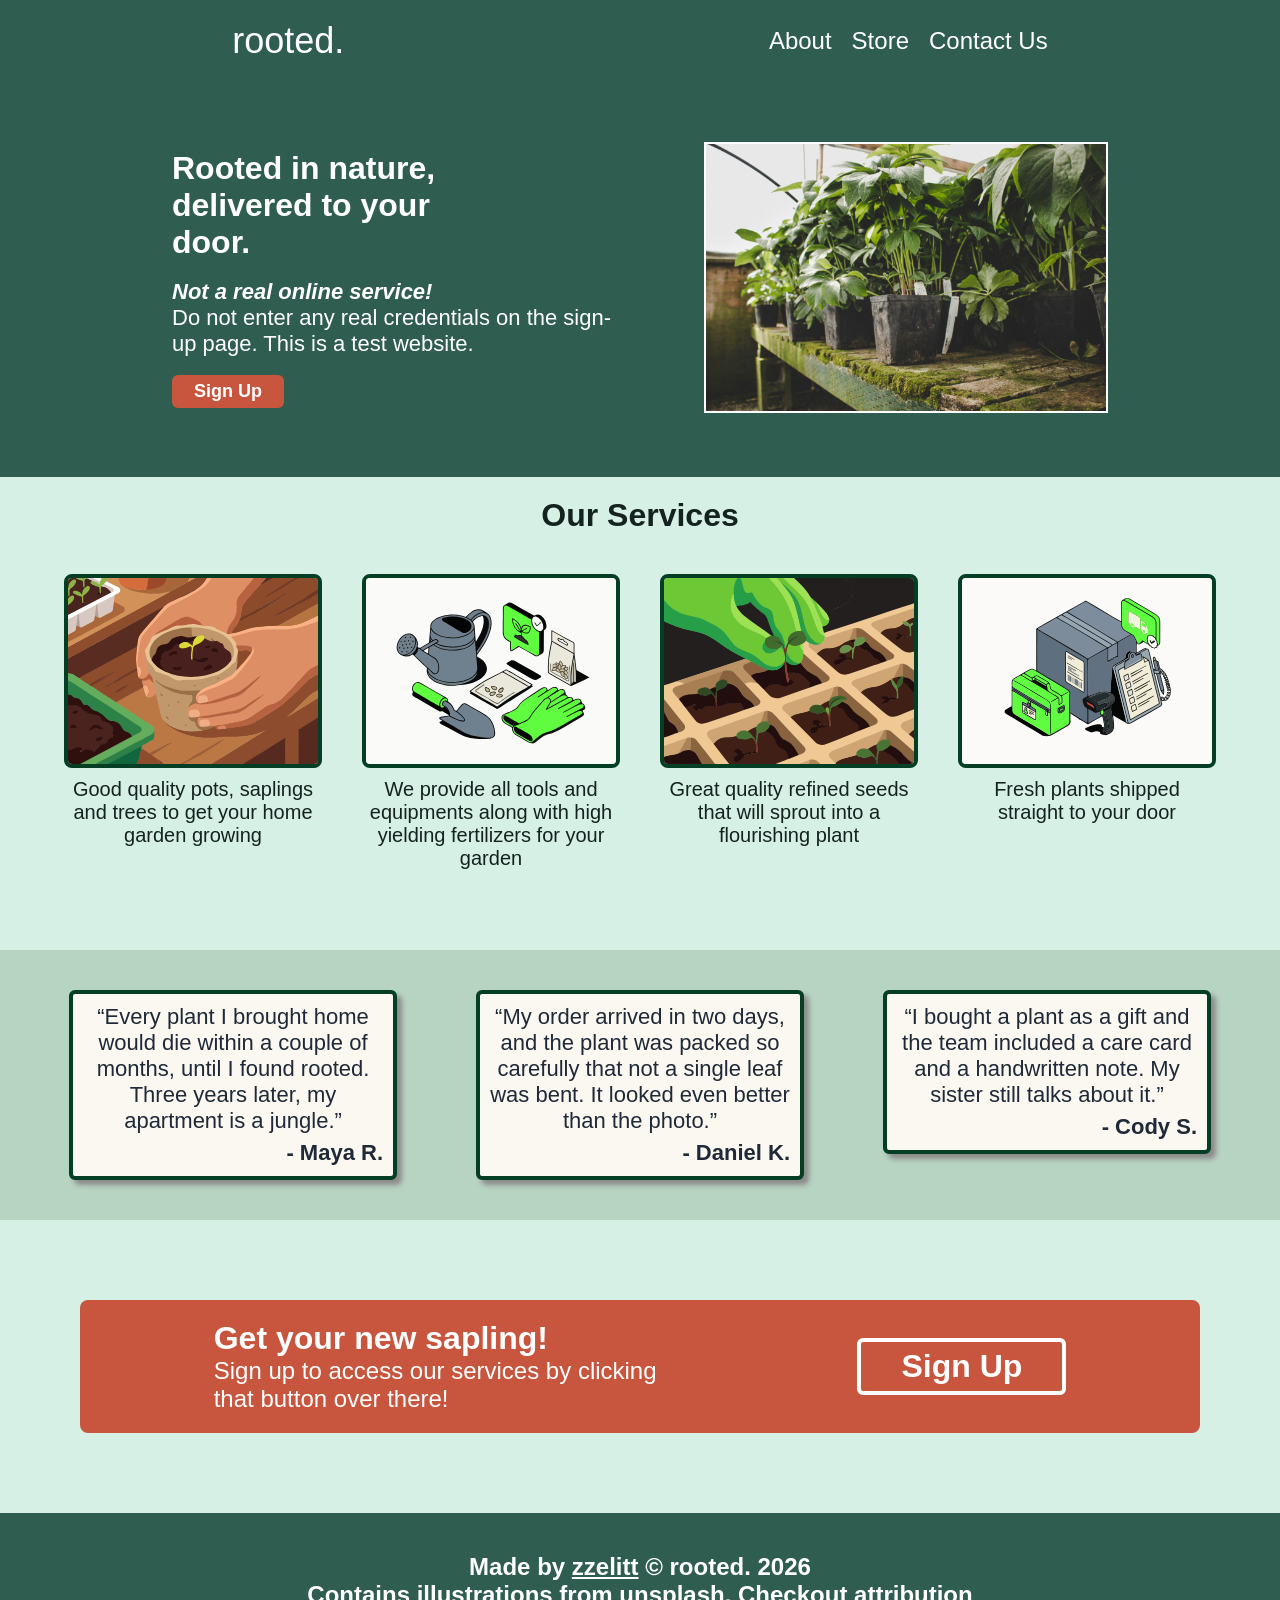
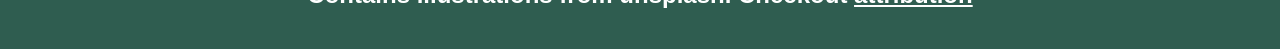
<file: landing-page/index.html>
<!DOCTYPE html>
<html>
    <head lang="en">
        <meta charset="UTF-8">
        <title>rooted.</title>
        <link rel="stylesheet" href="style.css">
    </head>
    <body>
        <div class="top">
            <div class="header">
                <div class="logo">rooted.</div>
                <ul class="header-links">
                    <li><a href="#">About</a></li>
                    <li><a href="#">Store</a></li>
                    <li><a href="#">Contact Us</a></li>
                </ul>
            </div>

            <div class="top-content">
                <div class="left">
                    <div class="headline">Rooted in nature, delivered to your door.</div>
                    <div class="left subtext">
                        <strong><em>Not a real online service!</em></strong> <br> Do not enter any real credentials
                        on the sign-up page. This is a test website.
                    </div>
                    <button class="sign-button1">Sign Up</button>
                </div>
                <div class="right">
                    <img src="./img/rachel-clark-p771ki7ZuJU-unsplash.jpg" alt="Photo of potted plants by Rachel Clark" class="top-img" width="400px">
                </div>
            </div>
        </div>

        <div class="main">
            <div class="mid">
                <div class="info-head">Our Services</div>
                <div class="lower-cont">
                    <div class="service">
                        <img src="./img/alghozy-Uw_Jk3h7p_M-unsplash.svg" width="250">
                        <p class="text">Good quality pots, saplings and trees to get your home garden growing</p>
                    </div>
                    <div class="service">
                        <img src="./img/alghozy-dLF7VMJZM6A-unsplash-tools.svg" width="250">
                        <p class="text">We provide all tools and equipments along with high yielding fertilizers for your garden</p>
                    </div>
                    <div class="service">
                        <img src="./img/alghozy-uKx3OvEPTKc-unsplash-seedling.svg" width="250">
                        <p class="text">Great quality refined seeds that will sprout into a flourishing plant</p>
                    </div>
                    <div class="service">
                        <img src="./img/alghozy-CXrawrJylKo-unsplash-shipping.svg" width="250">
                        <p class="text">Fresh plants shipped straight to your door</p>
                    </div>
                </div>
            </div>

            <div class="testimonial">
                <div class="rew1">
                    <p>
                        “Every plant I brought home would die within a couple of months, until I found rooted.
                    Three years later, my apartment is a jungle.”
                    </p>
                    <p class="customer">- Maya R.</p>
                </div>
                <div class="rew2">
                    <p>
                        “My order arrived in two days, and the plant was packed so carefully
                        that not a single leaf was bent. It looked even better than the photo.”
                    </p>
                    <p class="customer">- Daniel K.</p>
                </div>
                <div class="rew2">
                    <p>
                        “I bought a plant as a gift and the team included a care card and a handwritten note.
                        My sister still talks about it.”
                    </p>
                    <p class="customer">- Cody S.</p>
                </div>
            </div>

            <div class="call-to-action">
                <div class="left">
                    <p class="head">Get your new sapling!</p>
                    <p class="subtext">Sign up to access our services by clicking that button over there!</p>
                </div>
                <button class="sign-button2">Sign Up</button>
            </div>
        </div>

        <div class="footer">
            <p>Made by <a href="https://github.com/zzelitt">zzelitt</a> © rooted. 2026</p>
            <p>Contains illustrations from unsplash. Checkout <a href="https://github.com/zzelitt/odin-project/blob/main/odin-landing-page/README.md">attribution</a></p>
        </div>

        <script>
            const button1 = document.querySelector(".sign-button1").addEventListener("click", () => {
              window.location.href = "../sign-up-form/index.html"
            })

            const button2 = document.querySelector(".sign-button2").addEventListener("click", () => {
              window.location.href = "../sign-up-form/index.html"
            })
        </script>
    </body>
</html>
</file>
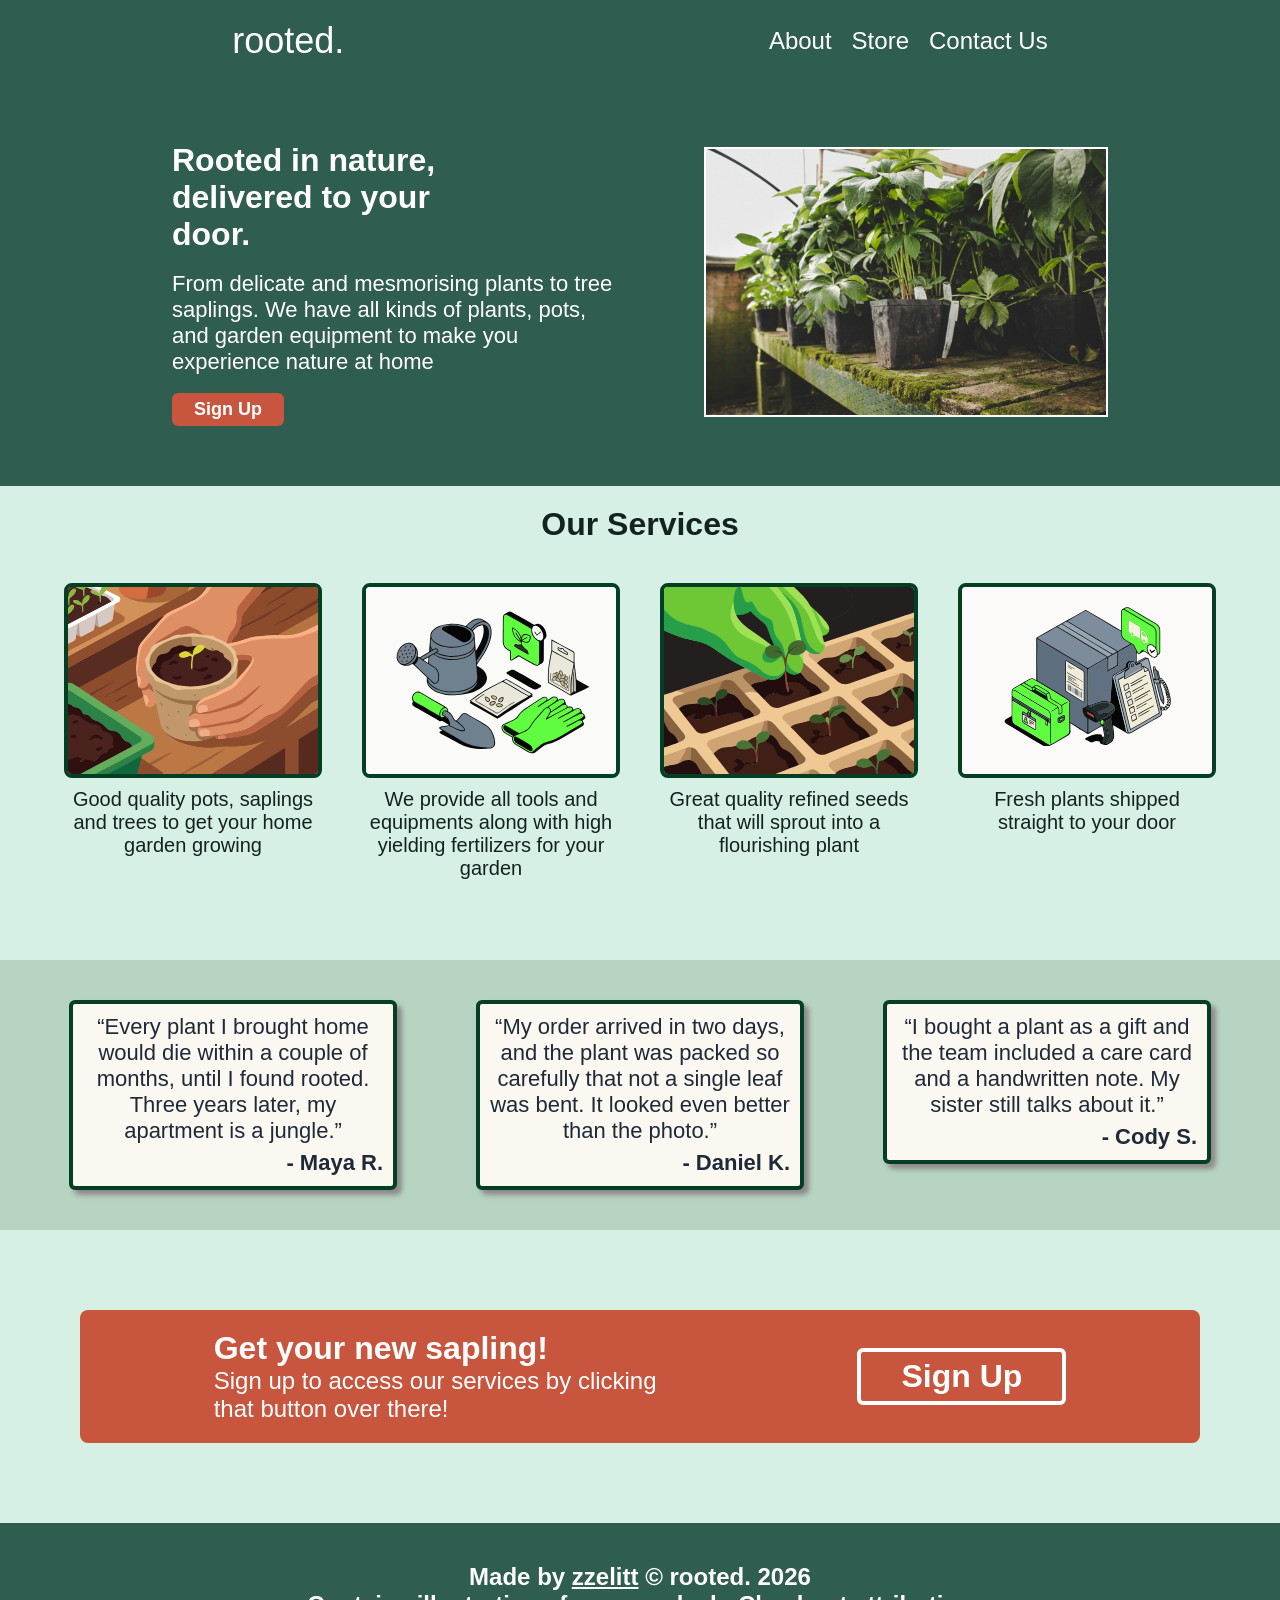
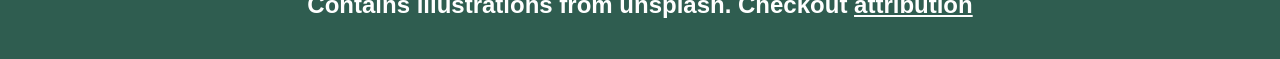
<file: odin-landing-page/index.html>
<!DOCTYPE html>
<html>
    <head lang="en">
        <meta charset="UTF-8">
        <title>rooted.</title>
        <link rel="stylesheet" href="style.css">
    </head>
    <body>
        <div class="top">
            <div class="header">
                <div class="logo">rooted.</div>
                <ul class="header-links">
                    <li><a href="#">About</a></li>
                    <li><a href="#">Store</a></li>
                    <li><a href="#">Contact Us</a></li>
                </ul>
            </div>

            <div class="top-content">
                <div class="left">
                    <div class="headline">Rooted in nature, delivered to your door.</div>
                    <div class="left subtext">
                        From delicate and mesmorising plants to tree saplings. We have all kinds of 
                        plants, pots, and garden equipment to make you experience nature at home
                    </div>
                    <button class="sign-button">Sign Up</button>
                </div>
                <div class="right">
                    <img src="./img/rachel-clark-p771ki7ZuJU-unsplash.jpg" alt="Photo of potted plants by Rachel Clark" class="top-img" width="400px">
                </div>
            </div>
        </div>

        <div class="main">
            <div class="mid">
                <div class="info-head">Our Services</div>
                <div class="lower-cont">
                    <div class="service">
                        <img src="./img/alghozy-Uw_Jk3h7p_M-unsplash.svg" width="250">
                        <p class="text">Good quality pots, saplings and trees to get your home garden growing</p>
                    </div>
                    <div class="service">
                        <img src="./img/alghozy-dLF7VMJZM6A-unsplash-tools.svg" width="250">
                        <p class="text">We provide all tools and equipments along with high yielding fertilizers for your garden</p>
                    </div>
                    <div class="service">
                        <img src="./img/alghozy-uKx3OvEPTKc-unsplash-seedling.svg" width="250">
                        <p class="text">Great quality refined seeds that will sprout into a flourishing plant</p>
                    </div>
                    <div class="service">
                        <img src="./img/alghozy-CXrawrJylKo-unsplash-shipping.svg" width="250">
                        <p class="text">Fresh plants shipped straight to your door</p>
                    </div>
                </div>
            </div>

            <div class="testimonial">
                <div class="rew1">
                    <p>
                        “Every plant I brought home would die within a couple of months, until I found rooted. 
                    Three years later, my apartment is a jungle.”
                    </p>
                    <p class="customer">- Maya R.</p>
                </div>
                <div class="rew2">
                    <p>
                        “My order arrived in two days, and the plant was packed so carefully 
                        that not a single leaf was bent. It looked even better than the photo.”
                    </p>
                    <p class="customer">- Daniel K.</p>
                </div>
                <div class="rew2">
                    <p>
                        “I bought a plant as a gift and the team included a care card and a handwritten note. 
                        My sister still talks about it.”
                    </p>
                    <p class="customer">- Cody S.</p>
                </div>
            </div>

            <div class="call-to-action">
                <div class="left">
                    <p class="head">Get your new sapling!</p>
                    <p class="subtext">Sign up to access our services by clicking that button over there!</p>
                </div>
                <button>Sign Up</button>
            </div>
        </div>

        <div class="footer">
            <p>Made by <a href="https://github.com/zzelitt">zzelitt</a> © rooted. 2026</p>
            <p>Contains illustrations from unsplash. Checkout <a href="https://github.com/zzelitt/odin-project/blob/main/odin-landing-page/README.md">attribution</a></p>
        </div>
    </body>
</html>
</file>
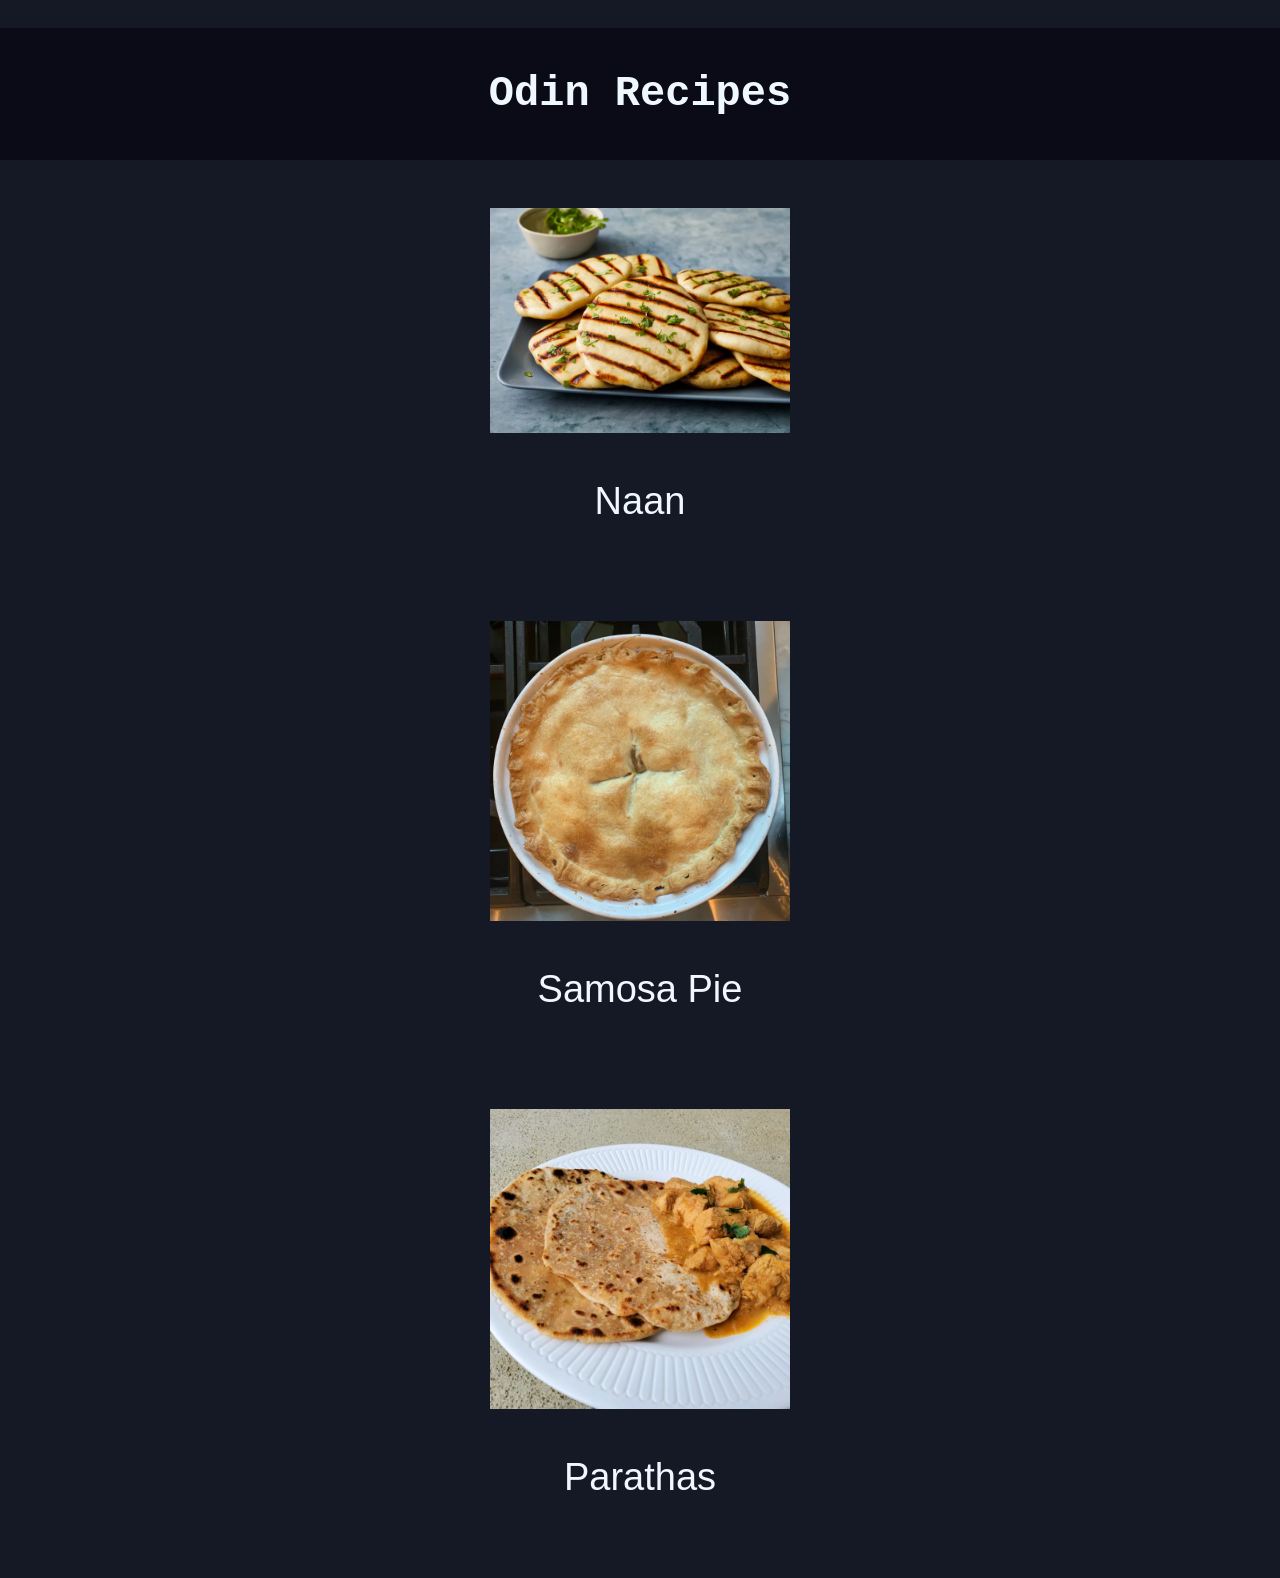
<file: odin-recipes/index.html>
<!DOCTYPE html>
<html lang="en">
    <head>
        <meta charset="UTF-8">
        <title>Odin Recipes</title>
        <link rel="stylesheet" href="istyle.css">
    </head>
    <body>
        <h1 class="header">Odin Recipes</h1>
        <div class="list">
            <div class="naan">
                <a href="./recipes/naan.html">
                    <img src="./img/naan.png" width="300" class="img">
                </a>
                <p class="txt">Naan</p>
            </div>

            <div class="samosa-pie">
                <a href="./recipes/samosa-pie.html">
                    <img src="./img/samosa-pie.png" width="300" class="img">
                </a>
                <p class="txt">Samosa Pie</p>
            </div>

            <div class="paratha">
                <a href="./recipes/parathas.html">
                    <img src="./img/parathas.png" width="300" class="img">
                </a>
                <p class="txt">Parathas</p>
            </div>
        </div>
    </body>
</html>
</file>
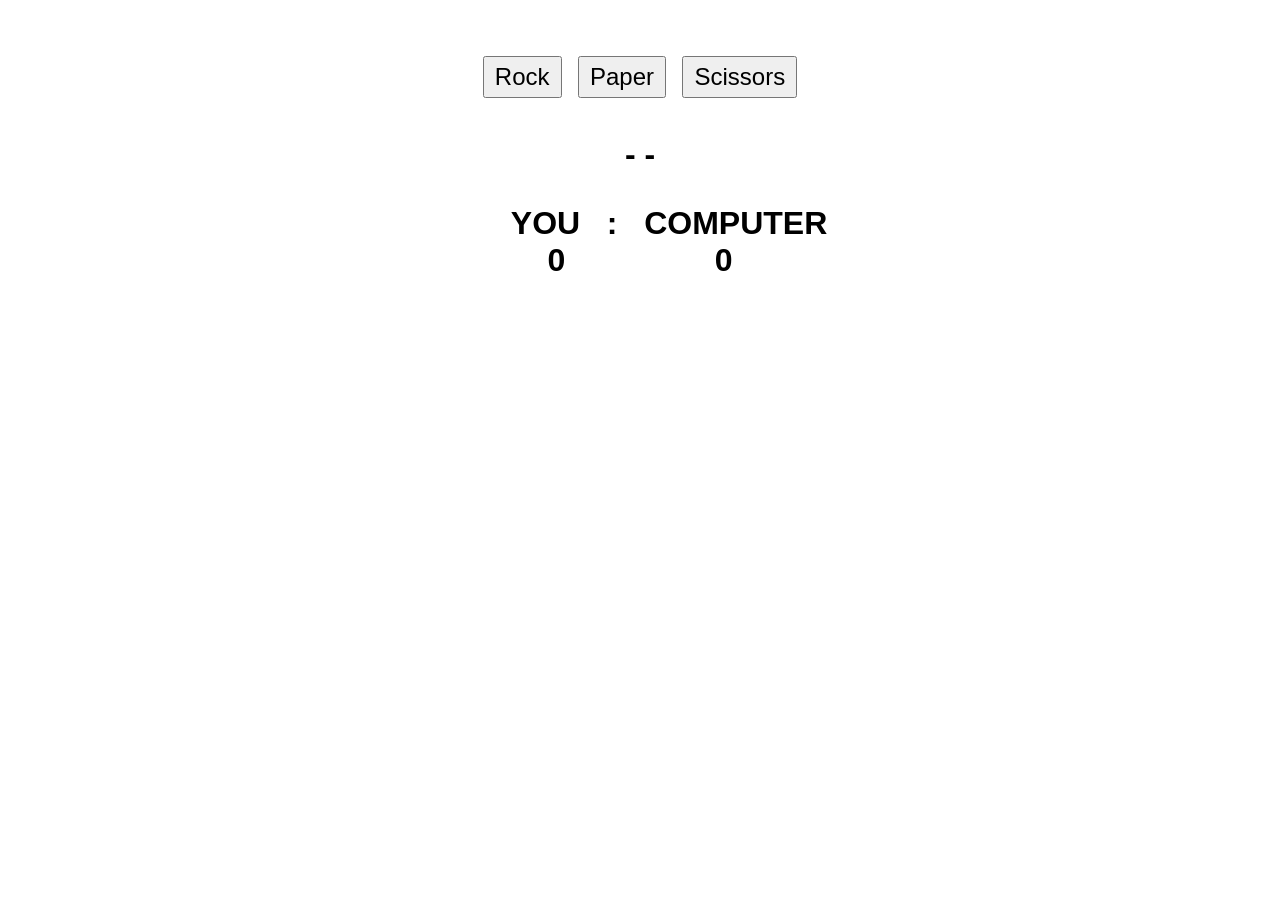
<file: odin-rock-paper-scissors/index.html>
<!DOCTYPE html>
<html lang="en">
<head>
    <meta charset="UTF-8">
    <meta name="viewport" content="width=device-width, initial-scale=1.0">
    <title>Rock Paper Scissors</title>
    <script src="script.js" defer></script>
    <style>
        body{
            text-align: center;
            margin-top: 50px;
            font-weight: 700;
            font-family: Calibri, sans-serif;
        }

        p{
            font-size: 32px;
        }

        button{
            font-size: 24px;
            padding: 5px 10px;
            margin: 6px;
        }
    </style>
</head>
<body>
    <div class="buttons">
        <button id="rock">Rock</button>
        <button id="paper">Paper</button>
        <button id="scissors">Scissors</button>
    </div>

    <div class="output">
        <p id="round/o">
            - -
        </p>
        <p id="score">
            &emsp; &nbsp; YOU &nbsp; : &nbsp; COMPUTER <br>
            0 &emsp; &emsp; &emsp; &nbsp; 0
        </p>
    </div>
</body>
</html>
</file>
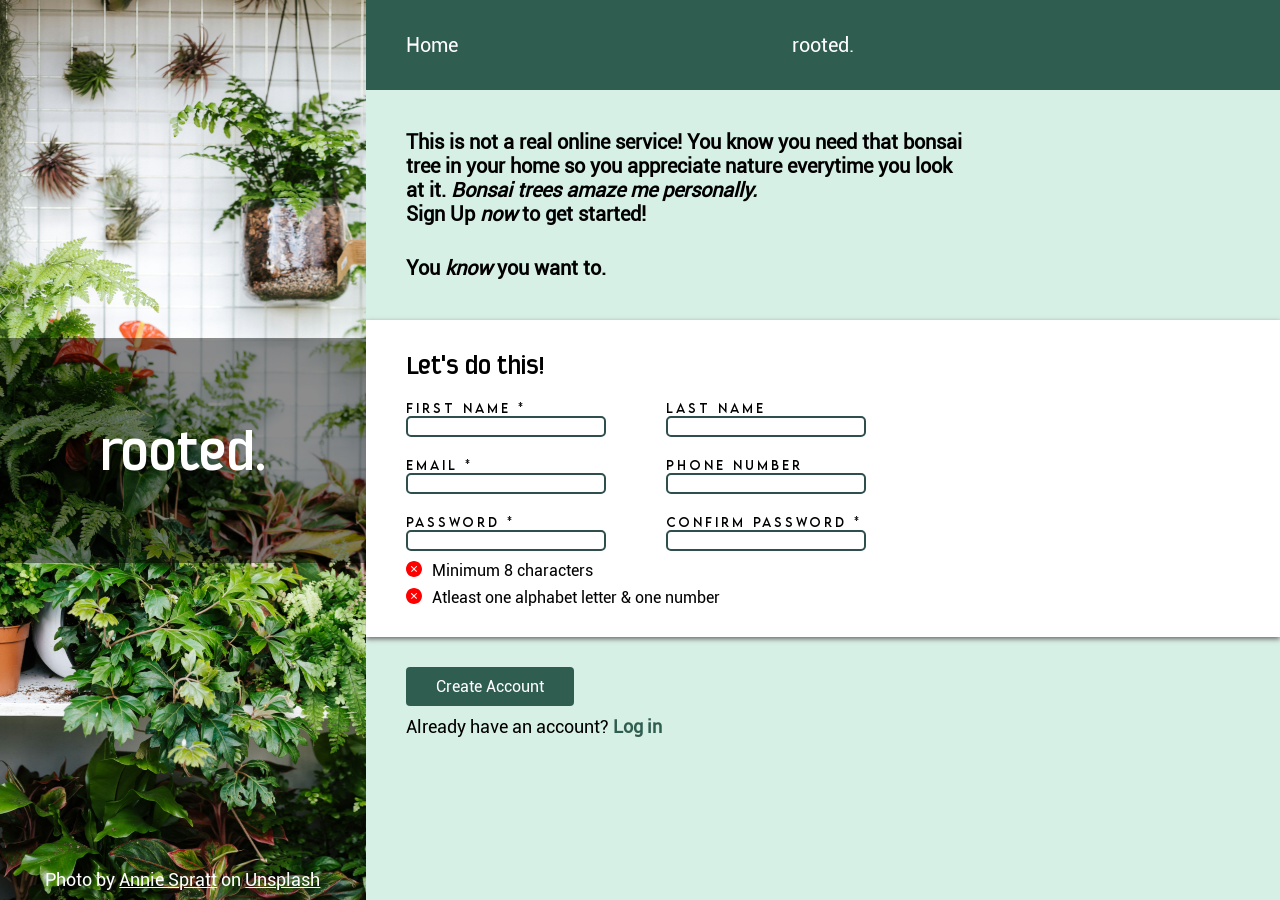
<file: sign-up-form/index.html>
<!DOCTYPE html>
<html lang="en">
<head>
	<meta charset="UTF-8">
	<meta name="viewport" content="width=device-width, initial-scale=1.0">
	<title>Sign Up | rooted.</title>
	<link rel="stylesheet" href="styles.css">
	<script src="scripts.js" defer></script>
</head>
<body>
    <section class="main">
        <section class="left-side">
            <div id="logo-background"></div>
            <div id="logo-text">rooted.</div>
            <div id="photo-credit">
                <p>
                    Photo by <a href="https://unsplash.com/@anniespratt" target="_blank" rel="noreferrer">Annie Spratt</a> on
                    <a href="https://unsplash.com/photos/red-flowers-on-white-ceramic-pot-zPktb9QkcGY" target="_blank" rel="noreferrer">Unsplash</a>
                </p>
            </div>
        </section>

        <section class="right-side">
            <section class="header">
                <div id="home">
                    <a href="../landing-page/index.html">Home</a>
                </div>
                <div id="logo-header">rooted.</div>
            </section>

            <section class="top-text">
                <div>
                    This is not a real online service! You know you need that bonsai tree in your
                    home so you appreciate nature everytime you look at it. <em>Bonsai trees amaze me personally.</em> <br>
                    Sign Up <em>now</em> to get started!
                </div>
                <div class="top-text2">
                    You <em>know</em> you want to.
                </div>
            </section>

            <section class="sign-up-form">
                <div id="en-text">Let's do this!</div>
                <form>
                    <div class="name-form">
                        <div class="first">
                            <label for="first_name">First Name *</label>
                            <input type="text" id="first_name" required>
                        </div>
                        <div class="last">
                            <label for="last_name">Last Name</label>
                            <input type="text" id="last_name">
                        </div>
                    </div>

                    <div class="contact-form">
                        <div class="email">
                            <label for="contact-email">Email *</label>
                            <input type="email" id="contact-email" required>
                        </div>
                        <div class="phone-num">
                            <label for="contact-num">Phone number</label>
                            <input type="number" id="contact-num">
                        </div>
                    </div>

                    <div class="password-form">
                        <div class="password1">
                            <label for="password-init">Password *</label>
                            <input type="password" id="password-init" required pattern="^(?=.*[A-Za-z])(?=.*\d)[A-Za-z\d]{8,}$">
                        </div>
                        <div class="password2">
                            <label for="password-confirm">Confirm Password *</label>
                            <input type="password" id="password-confirm" required>
                        </div>
                    </div>
                </form>

                <div class="password-req">
                    <div class="req1">
                        <img src="./img/cross-circle-svgrepo-com.svg" id="icon1">
                        <div id="req1-text">Minimum 8 characters</div>
                    </div>
                    <div class="req2">
                        <img src="./img/cross-circle-svgrepo-com.svg" id="icon2">
                        <div id="req2-text">Atleast one alphabet letter & one number</div>
                    </div>
                </div>
            </section>

            <section class="call-to-action">
                <button id="create-button">Create Account</button>
                <p id="call-text">Already have an account? <a href="">Log in</a></p>
            </section>
        </section>
    </section>
</body>
</html>
</file>
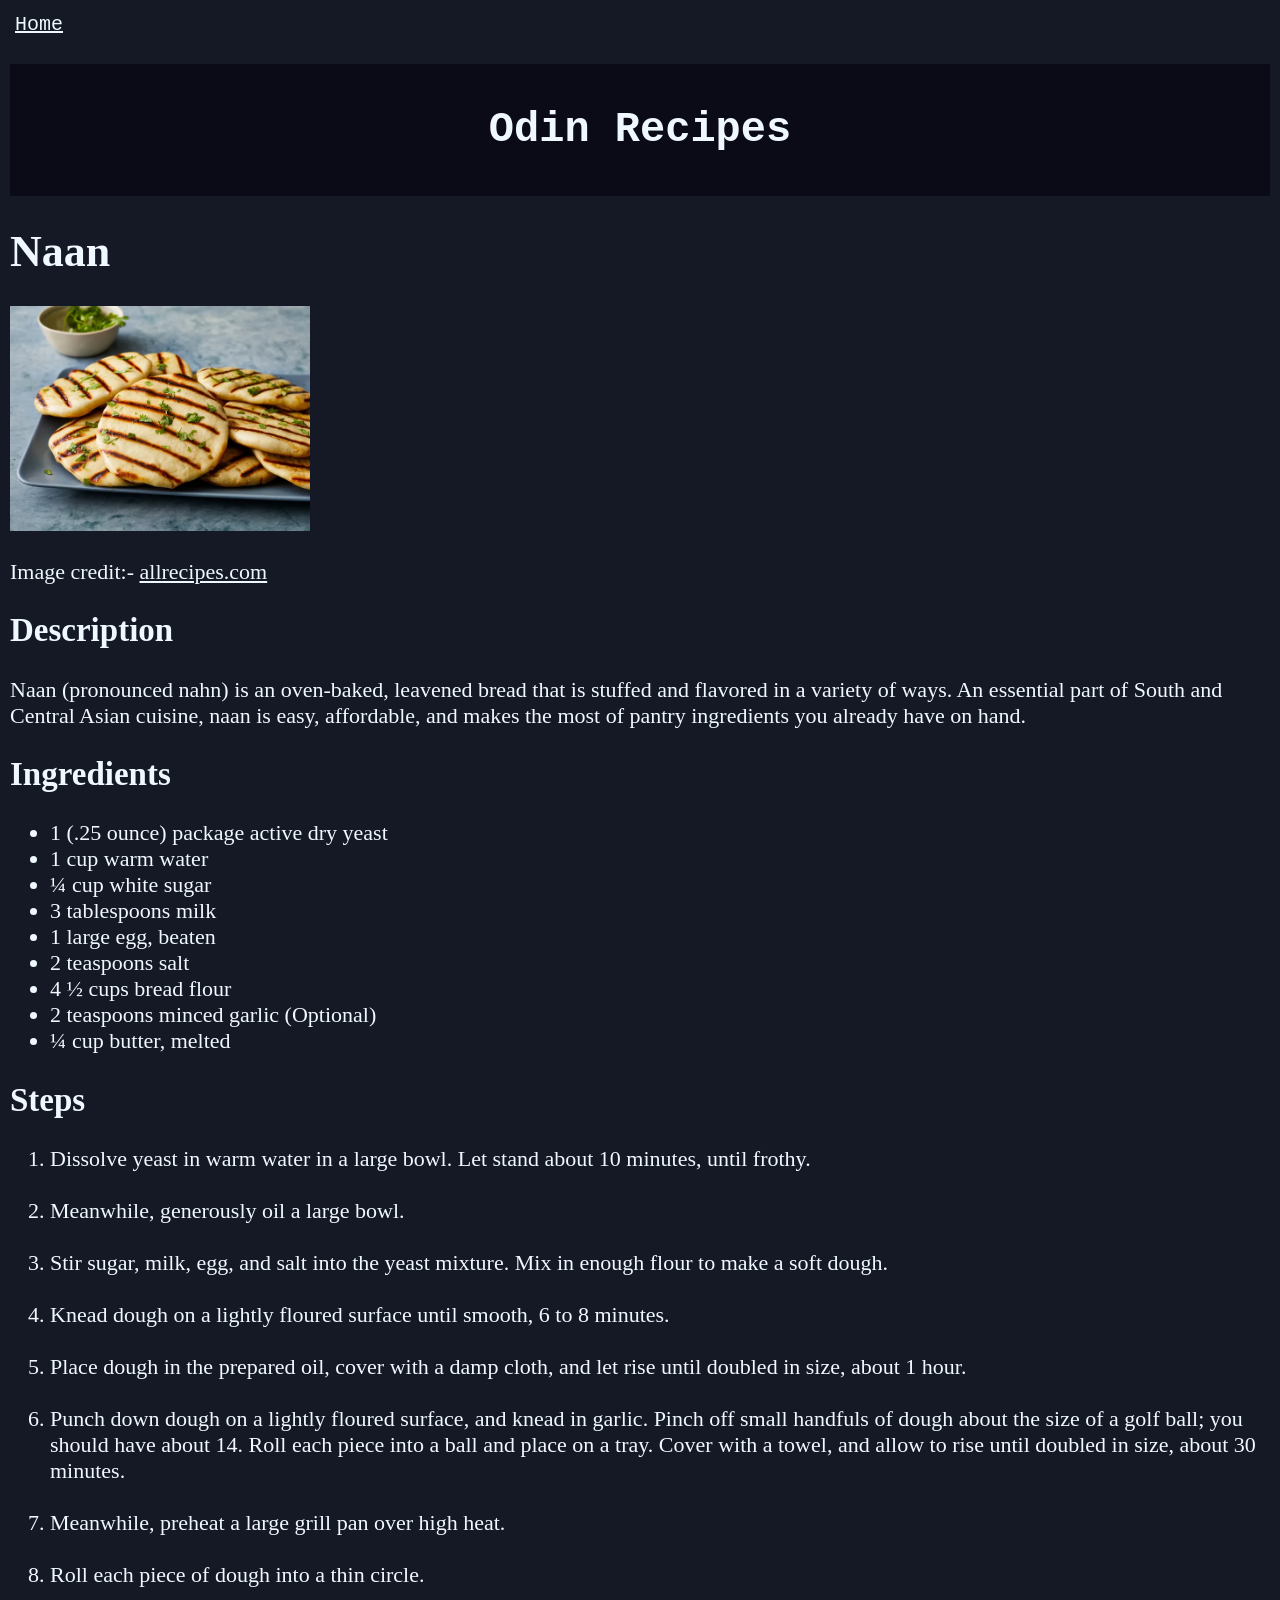
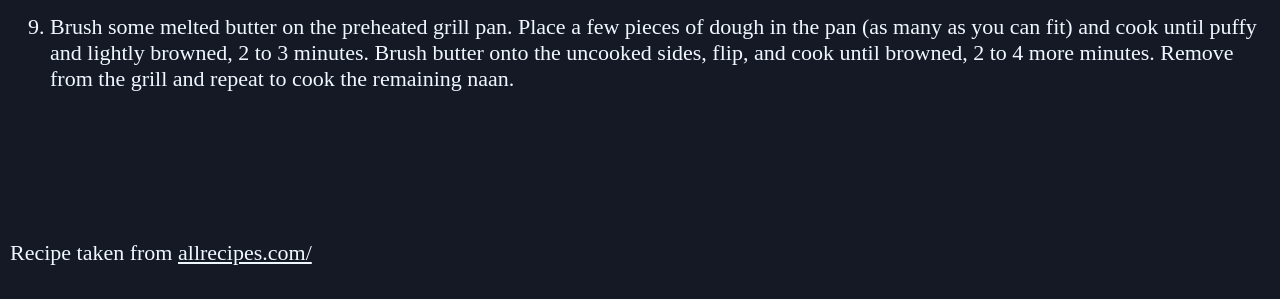
<file: odin-recipes/recipes/naan.html>
<!DOCTYPE html>
<html lang="en">
    <head>
        <meta charset="UTF-8">
        <title>Naan Recipe</title>
        <link rel="stylesheet" href="naanstyle.css">
    </head>
    <body>
        <a href="../index.html" class="return">Home</a>

        <h1 class="header">Odin Recipes</h1>
        <h1>Naan</h1>
        <img src="../img/naan.png" width="300" alt="Photo of a finished naan">
        <p>Image credit:- <a href="https://allrecipes.com" target="_blank" rel="noreferrer" style="color: aliceblue;">allrecipes.com</a></p>

        <h2>Description</h2>
        <p>
            Naan (pronounced nahn) is an oven-baked, leavened bread that is stuffed and flavored in a variety of ways. 
            An essential part of South and Central Asian cuisine, naan is easy, affordable, 
            and makes the most of pantry ingredients you already have on hand.
        </p>

        <h2>Ingredients</h2>
        <ul>
            <li>1 (.25 ounce) package active dry yeast</li>
            <li>1 cup warm water</li>
            <li>¼ cup white sugar</li>
            <li>3 tablespoons milk</li>
            <li>1 large egg, beaten</li>
            <li>2 teaspoons salt</li>
            <li>4 ½ cups bread flour</li>
            <li>2 teaspoons minced garlic (Optional)</li>
            <li>¼ cup butter, melted</li>
        </ul>

        <h2>Steps</h2>
        <ol>
            <li>Dissolve yeast in warm water in a large bowl. Let stand about 10 minutes, until frothy.</li><br>
            <li>Meanwhile, generously oil a large bowl.</li><br>
            <li>Stir sugar, milk, egg, and salt into the yeast mixture. Mix in enough flour to make a soft dough.</li><br>
            <li>Knead dough on a lightly floured surface until smooth, 6 to 8 minutes.</li><br>
            <li>Place dough in the prepared oil, cover with a damp cloth, and let rise until doubled in size, about 1 hour.</li><br>
            <li>
                Punch down dough on a lightly floured surface, and knead in garlic. Pinch off small handfuls of dough about the size of a golf ball; you should have about 14. Roll each piece into a ball and place on a tray. Cover with a towel, and allow to rise until doubled in size, about 30 minutes.
            </li><br>
            <li>Meanwhile, preheat a large grill pan over high heat.</li><br>
            <li>Roll each piece of dough into a thin circle.</li><br>
            <li>
                Brush some melted butter on the preheated grill pan. Place a few pieces of dough in the pan (as many as you can fit) and cook until puffy and lightly browned, 2 to 3 minutes. 
                Brush butter onto the uncooked sides, flip, and cook until browned, 2 to 4 more minutes. Remove from the grill and repeat to cook the remaining naan.
            </li><br>
        </ol>

        <br><br><br>
        <p>Recipe taken from <a href="https://www.allrecipes.com/recipe/14565/naan/" target="_blank" rel="noreferrer" style="color: aliceblue;">allrecipes.com/</a></p>
    </body>
</html>
</file>
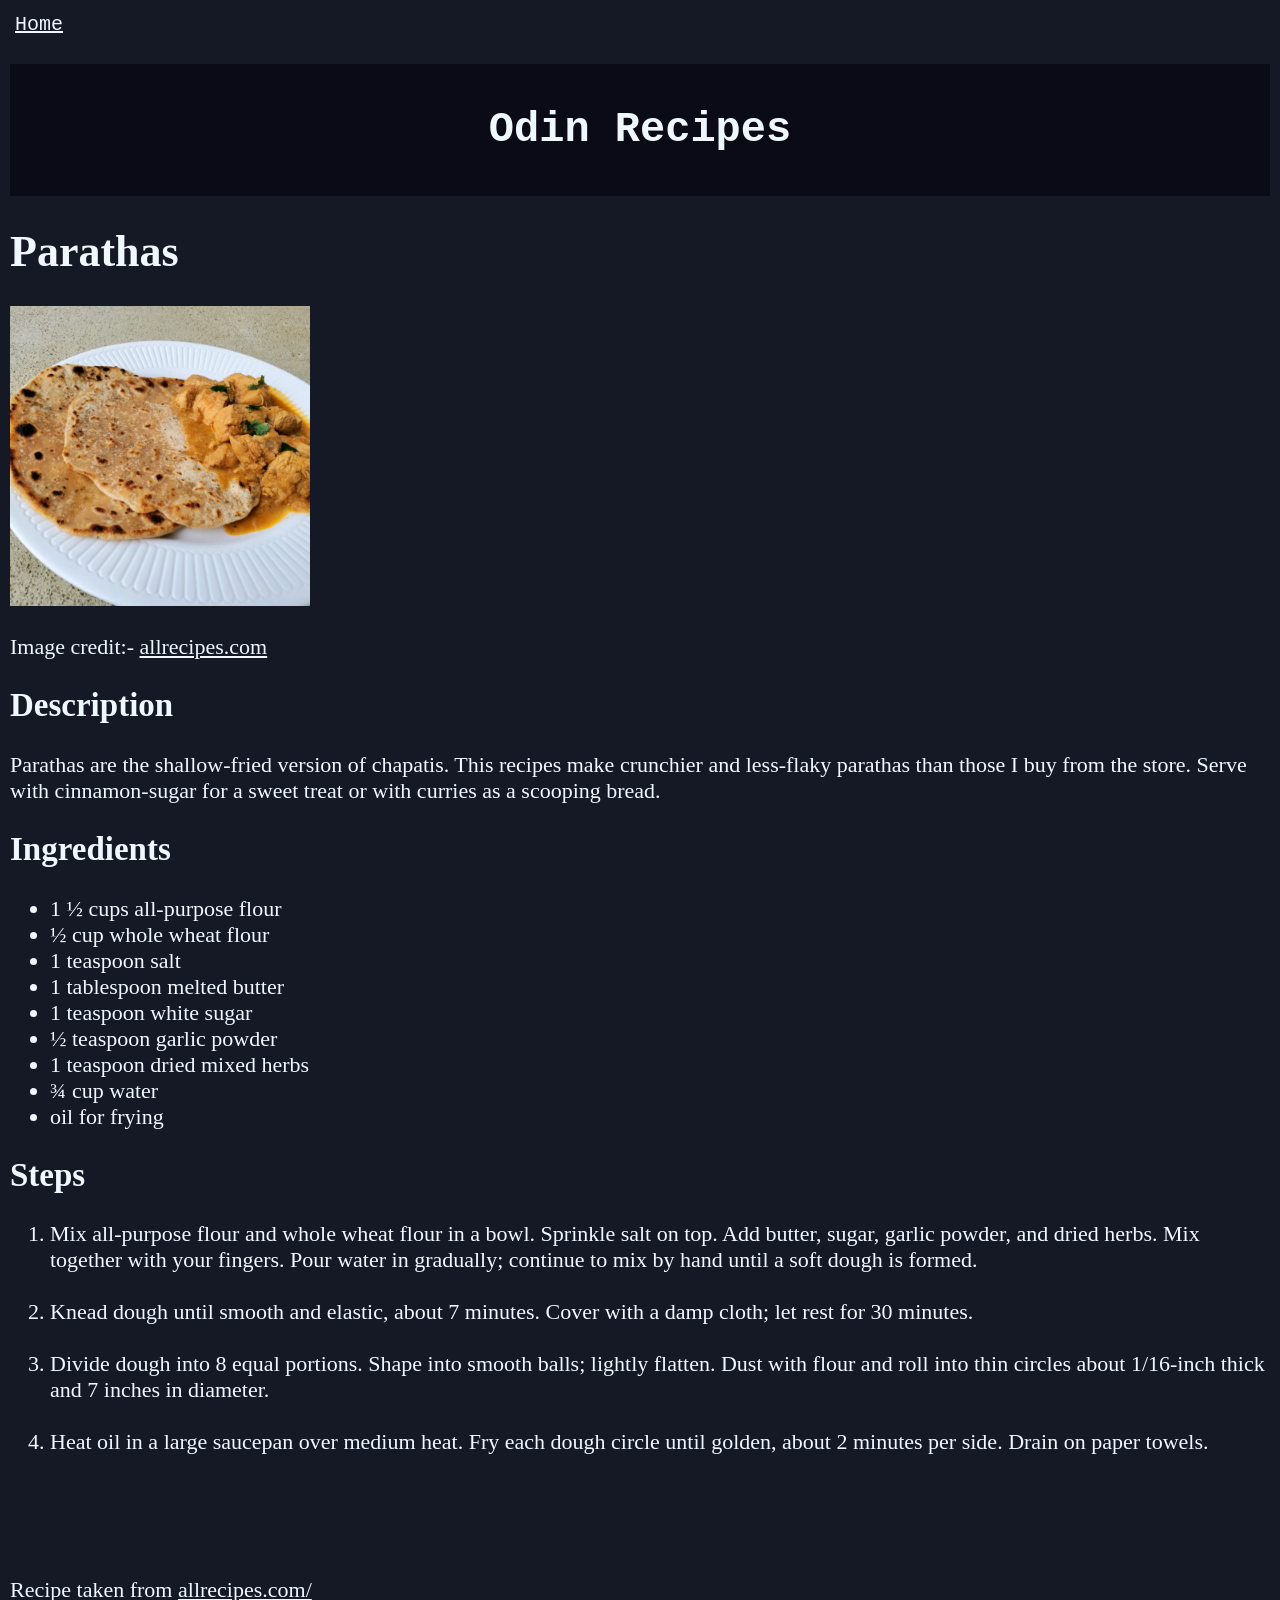
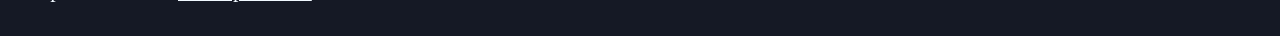
<file: odin-recipes/recipes/parathas.html>
<!DOCTYPE html>
<html lang="en">
    <head>
        <meta charset="UTF-8">
        <title>Parathas Recipe</title>
        <link rel="stylesheet" href="./parstyle.css">
    </head>
    <body>
        <a href="../index.html" class="return">Home</a>

        <h1 class="header">Odin Recipes</h1>
        <h1>Parathas</h1>
        <img src="../img/parathas.png" width="300" alt="Photo of finished parathas along with an unknown side.">
        <p>Image credit:- <a href="https://allrecipes.com" target="_blank" rel="noreferrer" style="color: aliceblue;">allrecipes.com</a></p>

        <h2>Description</h2>
        <p>Parathas are the shallow-fried version of chapatis. 
            This recipes make crunchier and less-flaky parathas than those I buy from the store. 
            Serve with cinnamon-sugar for a sweet treat or with curries as a scooping bread.
        </p>

        <h2>Ingredients</h2>
        <ul>
            <li>1 ½ cups all-purpose flour</li>
            <li>½ cup whole wheat flour</li>
            <li>1 teaspoon salt</li>
            <li>1 tablespoon melted butter</li>
            <li>1 teaspoon white sugar</li>
            <li>½ teaspoon garlic powder</li>
            <li>1 teaspoon dried mixed herbs</li>
            <li>¾ cup water</li>
            <li>oil for frying</li>
        </ul>

        <h2>Steps</h2>
        <ol>
            <li>Mix all-purpose flour and whole wheat flour in a bowl. Sprinkle salt on top. Add butter, sugar, garlic powder, and dried herbs. 
                Mix together with your fingers. Pour water in gradually; continue to mix by hand until a soft dough is formed.
            </li><br>

            <li>
                Knead dough until smooth and elastic, about 7 minutes. Cover with a damp cloth; let rest for 30 minutes.
            </li><br>

            <li>
                Divide dough into 8 equal portions. Shape into smooth balls; lightly flatten. 
                Dust with flour and roll into thin circles about 1/16-inch thick and 7 inches in diameter.
            </li><br>

            <li>
                Heat oil in a large saucepan over medium heat. Fry each dough circle until golden, 
                about 2 minutes per side. Drain on paper towels.
            </li>
        </ol>
        <br><br><br>
        <p>Recipe taken from <a href="https://www.allrecipes.com/recipe/221841/parathas/" target="_blank" rel="noreferrer" style="color: aliceblue;">allrecipes.com/</a></p>
    </body>
</html>
</file>
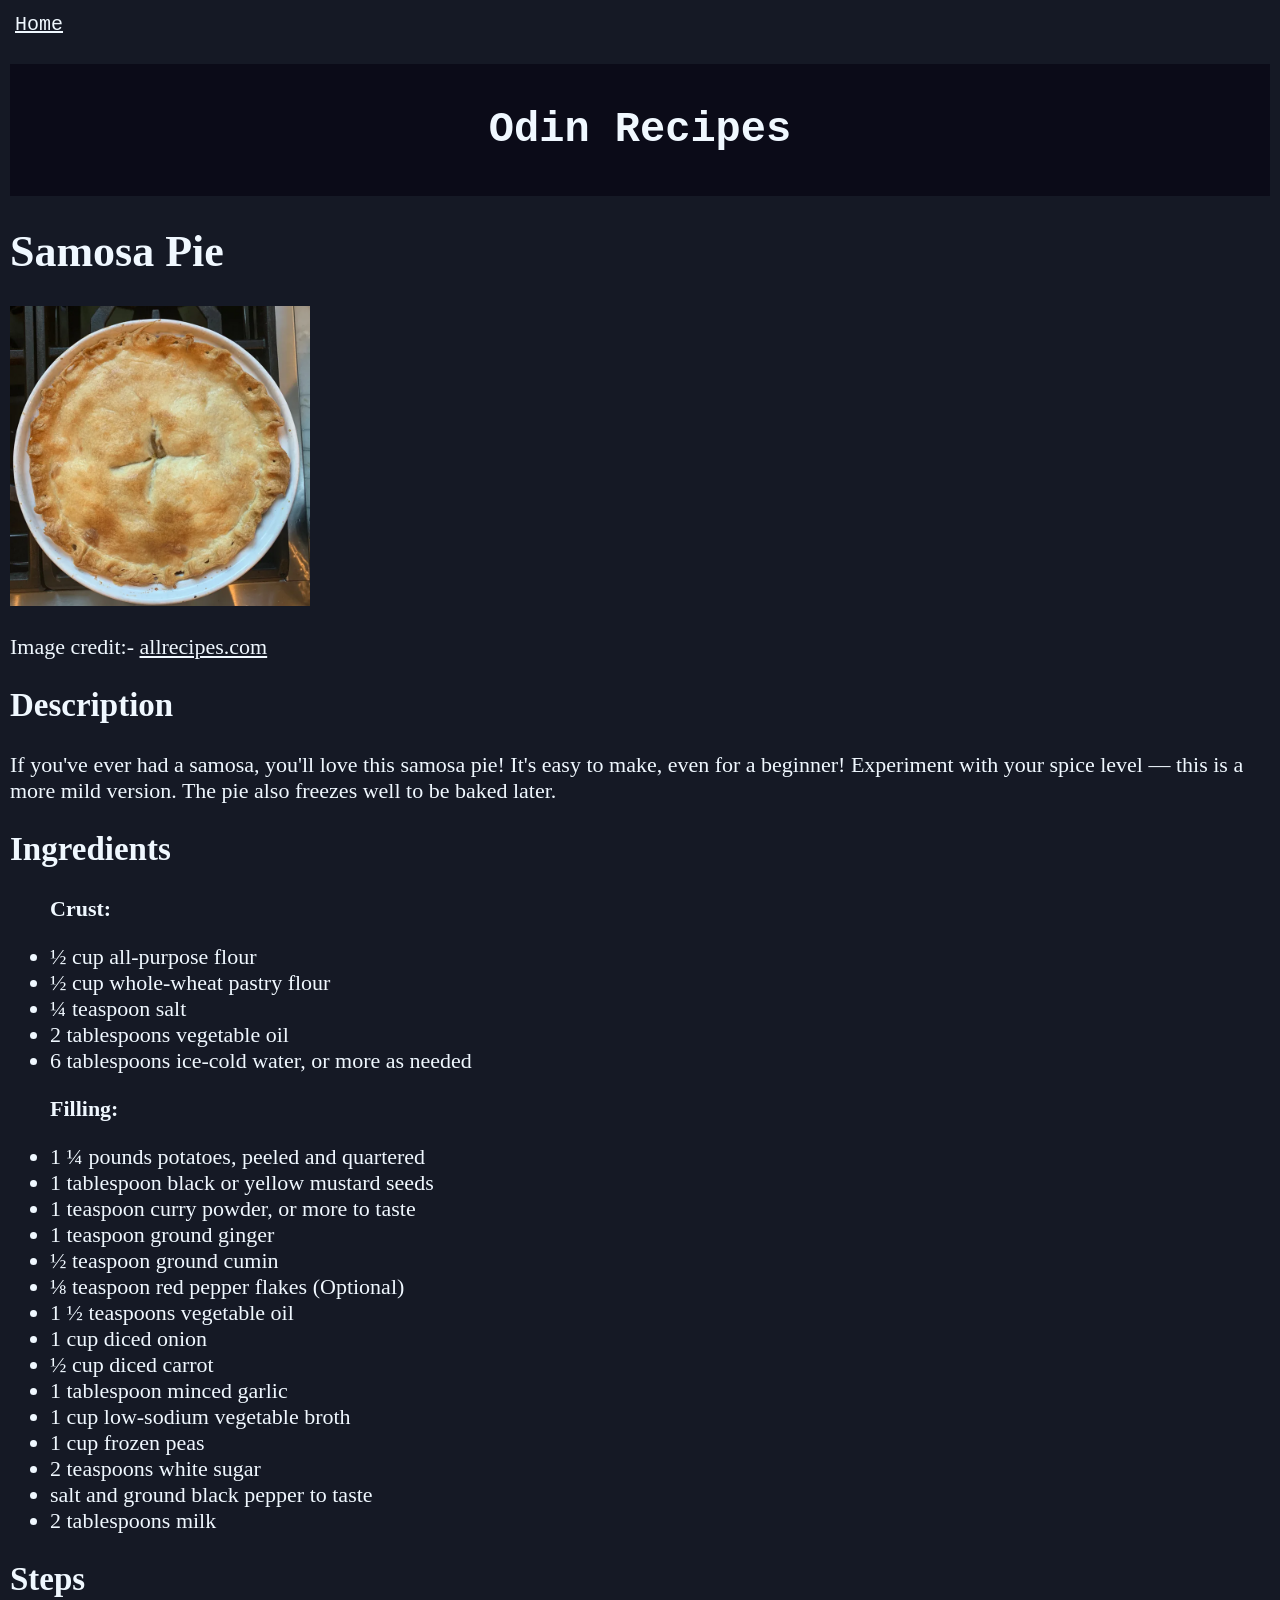
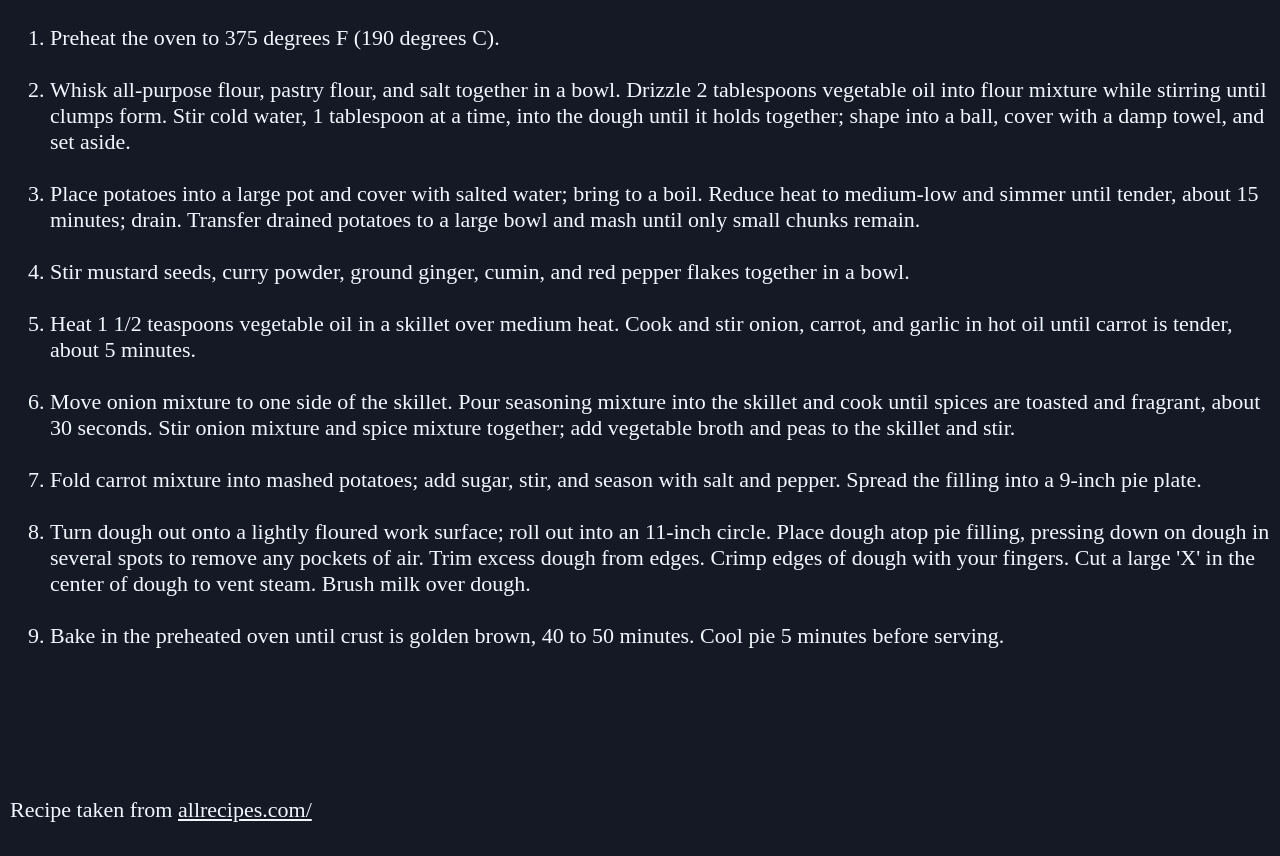
<file: odin-recipes/recipes/samosa-pie.html>
<!DOCTYPE html>
<html lang="en">
    <head>
        <meta charset="UTF-8">
        <title>Samosa Pie Recipe</title>
        <link rel="stylesheet" href="samstyle.css">
    </head>
    <body>
        <a href="../index.html" class="return">Home</a>

        <h1 class="header">Odin Recipes</h1>
        <h1>Samosa Pie</h1>
        <img src="../img/samosa-pie.png" width="300" alt="Photo of a finished samosa pie">
        <p>Image credit:- <a href="https://allrecipes.com" target="_blank" rel="noreferrer" style="color: aliceblue;">allrecipes.com</a></p>

        <h2>Description</h2>
        <p>
            If you've ever had a samosa, you'll love this samosa pie! It's easy to make, even for a beginner! 
            Experiment with your spice level — this is a more mild version. The pie also freezes well to be baked later.
        </p>

        <h2>Ingredients</h2>
        <ul>
            <p><strong>Crust:</strong></p>
            <li>½ cup all-purpose flour</li>
            <li>½ cup whole-wheat pastry flour</li>
            <li>¼ teaspoon salt</li>
            <li>2 tablespoons vegetable oil</li>
            <li>6 tablespoons ice-cold water, or more as needed</li>
            <p><strong>Filling:</strong></p>
            <li>1 ¼ pounds potatoes, peeled and quartered</li>
            <li>1 tablespoon black or yellow mustard seeds</li>
            <li>1 teaspoon curry powder, or more to taste</li>
            <li>1 teaspoon ground ginger</li>
            <li>½ teaspoon ground cumin</li>
            <li>⅛ teaspoon red pepper flakes (Optional)</li>
            <li>1 ½ teaspoons vegetable oil</li>
            <li>1 cup diced onion</li>
            <li>½ cup diced carrot</li>
            <li>1 tablespoon minced garlic</li>
            <li>1 cup low-sodium vegetable broth</li>
            <li>1 cup frozen peas</li>
            <li>2 teaspoons white sugar</li>
            <li>salt and ground black pepper to taste</li>
            <li>2 tablespoons milk</li>
        </ul>

        <h2>Steps</h2>
        <ol>
            <li>Preheat the oven to 375 degrees F (190 degrees C).</li><br>
            <li>
                Whisk all-purpose flour, pastry flour, and salt together in a bowl. 
                Drizzle 2 tablespoons vegetable oil into flour mixture while stirring until clumps form. 
                Stir cold water, 1 tablespoon at a time, into the dough until it holds together; 
                shape into a ball, cover with a damp towel, and set aside.
            </li><br>
            <li>
                Place potatoes into a large pot and cover with salted water; bring to a boil. 
                Reduce heat to medium-low and simmer until tender, about 15 minutes; drain. 
                Transfer drained potatoes to a large bowl and mash until only small chunks remain.
            </li><br>

            <li>
                Stir mustard seeds, curry powder, ground ginger, cumin, and red pepper flakes together in a bowl.
            </li><br>

            <li>
                Heat 1 1/2 teaspoons vegetable oil in a skillet over medium heat. Cook and stir onion, carrot, and garlic in hot oil until carrot is tender, about 5 minutes.
            </li><br>

            <li>
                Move onion mixture to one side of the skillet. Pour seasoning mixture into the skillet and cook until spices are toasted and fragrant, about 30 seconds. 
                Stir onion mixture and spice mixture together; add vegetable broth and peas to the skillet and stir.
            </li><br>

            <li>
                Fold carrot mixture into mashed potatoes; add sugar, stir, and season with salt and pepper. Spread the filling into a 9-inch pie plate.
            </li><br>

            <li>
                Turn dough out onto a lightly floured work surface; roll out into an 11-inch circle. Place dough atop pie filling, pressing down on dough in several spots to remove any pockets of air. Trim excess dough from edges. Crimp edges of dough with your fingers. Cut a large 'X' in the center of dough to vent steam. Brush milk over dough.
            </li><br>

            <li>
                Bake in the preheated oven until crust is golden brown, 40 to 50 minutes. Cool pie 5 minutes before serving.
            </li><br>
        </ol>

        <br><br><br>
        <p>Recipe taken from <a href="https://www.allrecipes.com/recipe/237072/indian-samosa-pie/" target="_blank" rel="noreferrer" style="color: aliceblue;">allrecipes.com/</a></p>
    </body>
</html>
</file>
<file: landing-page/style.css>
*{
    margin: 0;
}

body{
    font-family: Calibri, sans-serif;
    margin: 0;
    color: white;
    background-color: #d7f0e5;
}

.header{
    display: flex;
    justify-content: space-around;
    align-items: center;
    font-size: 36px;
    padding: 20px;
    margin-bottom: 60px;
}

.header-links{
    display: flex;
    gap: 20px;
    font-size: 24px;
    margin: 0;
    padding: 0;
}

.main{
    flex: 1;
}

.top{
    background-color: #2f5d50;
    padding-bottom: 60px;
}

.top-content{
    display: flex;
    flex: 1;
    flex-wrap: wrap;
    flex-direction: row;
    justify-content: space-evenly;
    align-items: center;
    gap: 50px;
    margin: 0 auto;
    max-width: 1000px;
}

.headline{
    font-size: 32px;
    font-weight: bold;
    max-width: 300px;
}

.left.subtext{
    font-size: 22px;
    margin-top: 18px;
}

.left{
    max-width: 450px;
}

.top-img{
    border: 2px solid rgb(255, 255, 255);
}

.sign-button1{
    border-radius: 6px;
    padding: 6px 22px;
    margin-top: 18px;
    background-color: #c8553d;
    color: white;
    font-size: 18px;
    font-weight: 700;
    border: none;
}

ul{
    list-style-type: none;
}

a{
    text-decoration: none;
    color: white;
}

.mid{
    display: flex;
    flex-direction: column;
    align-items: center;
    background-color: #d7f0e5;
}

.info-head{
    color: rgb(20, 35, 31);
    margin-top: 20px;
    font-size: 32px;
    font-weight: 600;
}

.lower-cont{
    display: flex;
    gap: 48px;
    margin-top: 20px;
    align-items: flex-start;
    justify-content: center;
    padding-bottom: 80px;
    padding-top: 20px;
    flex: 1;
    flex-wrap: wrap;
}

.service{
    display: flex;
    flex-direction: column;
    align-items: center;
    max-width: 250px;
}

.lower-cont p{
    color: rgb(20, 35, 31);
    font-size: 20px;
    text-align: center;
    padding-top: 10px;
}

.lower-cont img{
    border: 4px solid rgb(3, 62, 37);
    border-radius: 8px;
}

.testimonial{
    background-color: #b7d3c2;
    color: #1F2937;
    padding: 40px;
    display: flex;
    flex: 1;
    flex-wrap: wrap;
    justify-content: space-evenly;
    align-items: flex-start;
    gap: 50px;
    text-align: center;
    font-size: 22px;
}

.rew1,
.rew2,
.rew3{
    background-color: #faf8f1;
    display: flex;
    flex-direction: column;
    max-width: 300px;
    border: 4px solid rgb(3, 62, 37);
    border-radius: 6px;
    padding: 10px;
    box-shadow: 5px 5px 5px rgb(140, 139, 139)
}

.customer{
    font-weight: 700;
    text-align: right;
    padding-top: 6px;
}

.call-to-action{
    display: flex;
    background-color: #c8553d;
    color: white;
    padding: 20px;
    justify-content: space-evenly;
    font-size: 24px;
    margin: 80px;
    border-radius: 8px;
    align-items: center;
    justify-self: center;
    gap: 80px;
}

.call-to-action button{
    background-color: #c8553d;
    color: white;
    border: 4px solid white;
    border-radius: 6px;
    padding: 6px 40px;
    font-size: 32px;
    font-weight: 700;
}

.call-to-action .head{
    font-size: 32px;
    font-weight: 700;
}

.call-to-action .left{
    display: flex;
    flex-direction: column;
}

.footer{
    color: white;
    font-size: 24px;
    padding: 40px;
    text-align: center;
    font-weight: 700;
    background-color:#2f5d50;
}

.footer a{
    text-decoration-line: underline;
}

.sign-button1:hover,
.sign-button2:hover {
    cursor: pointer;
    background-color: #c57160;
}
</file>
<file: odin-landing-page/style.css>
*{
    margin: 0;
}

body{
    font-family: Calibri, sans-serif;
    margin: 0;
    color: white;
    background-color: #d7f0e5;
}

.header{
    display: flex;
    justify-content: space-around;
    align-items: center;
    font-size: 36px;
    padding: 20px;
    margin-bottom: 60px;
}

.header-links{
    display: flex;
    gap: 20px;
    font-size: 24px;
    margin: 0;
    padding: 0;
}

.main{
    flex: 1;
}

.top{
    background-color: #2f5d50;
    padding-bottom: 60px;
}

.top-content{
    display: flex;
    flex: 1;
    flex-wrap: wrap;
    flex-direction: row;
    justify-content: space-evenly;
    align-items: center;
    gap: 50px;
    margin: 0 auto;
    max-width: 1000px;
}

.headline{
    font-size: 32px;
    font-weight: bold;
    max-width: 300px;
}

.left.subtext{
    font-size: 22px;
    margin-top: 18px;
}

.left{
    max-width: 450px;
}

.top-img{
    border: 2px solid rgb(255, 255, 255);
}

.sign-button{
    border-radius: 6px;
    padding: 6px 22px;
    margin-top: 18px;
    background-color: #c8553d;
    color: white;
    font-size: 18px;
    font-weight: 700;
    border: none;
}

ul{
    list-style-type: none;
}

a{
    text-decoration: none;
    color: white;
}

.mid{
    display: flex;
    flex-direction: column;
    align-items: center;
    background-color: #d7f0e5;
}

.info-head{
    color: rgb(20, 35, 31);
    margin-top: 20px;
    font-size: 32px;
    font-weight: 600;
}

.lower-cont{
    display: flex;
    gap: 48px;
    margin-top: 20px;
    align-items: flex-start;
    justify-content: center;
    padding-bottom: 80px;
    padding-top: 20px;
    flex: 1;
    flex-wrap: wrap;
}

.service{
    display: flex;
    flex-direction: column;
    align-items: center;
    max-width: 250px;
}

.lower-cont p{
    color: rgb(20, 35, 31);
    font-size: 20px;
    text-align: center;
    padding-top: 10px;
}

.lower-cont img{
    border: 4px solid rgb(3, 62, 37);
    border-radius: 8px;
}

.testimonial{
    background-color: #b7d3c2;
    color: #1F2937;
    padding: 40px;
    display: flex;
    flex: 1;
    flex-wrap: wrap;
    justify-content: space-evenly;
    align-items: flex-start;
    gap: 50px;
    text-align: center;
    font-size: 22px;
}

.rew1,
.rew2,
.rew3{
    background-color: #faf8f1;
    display: flex;
    flex-direction: column;
    max-width: 300px;
    border: 4px solid rgb(3, 62, 37);
    border-radius: 6px;
    padding: 10px;
    box-shadow: 5px 5px 5px rgb(140, 139, 139)
}

.customer{
    font-weight: 700;
    text-align: right;
    padding-top: 6px;
}

.call-to-action{
    display: flex;
    background-color: #c8553d;
    color: white;
    padding: 20px;
    justify-content: space-evenly;
    font-size: 24px;
    margin: 80px;
    border-radius: 8px;
    align-items: center;
    justify-self: center;
    gap: 80px;
}

.call-to-action button{
    background-color: #c8553d;
    color: white;
    border: 4px solid white;
    border-radius: 6px;
    padding: 6px 40px;
    font-size: 32px;
    font-weight: 700;
}

.call-to-action .head{
    font-size: 32px;
    font-weight: 700;
}

.call-to-action .left{
    display: flex;
    flex-direction: column;
}

.footer{
    color: white;
    font-size: 24px;
    padding: 40px;
    text-align: center;
    font-weight: 700;
    background-color:#2f5d50;
}

.footer a{
    text-decoration-line: underline;
}
</file>
<file: odin-recipes/istyle.css>
body{
    margin: 0;
    background-color: rgb(21, 25, 37);
    color: aliceblue;
    font-size: 38px;
}

.header{
    font-size: 42px;
    font-family: monospace, Helvetica, sans-serif;
    padding: 1em 0;
    background-color: rgb(11, 11, 24);
    text-align: center;
    box-sizing: border-box;
}

.paratha,
.samosa-pie,
.naan{
    font-family: Georgia, sans-serif;
    margin: 20px;
    padding: 20px;
    text-align: center;
}
</file>
<file: sign-up-form/styles.css>
@font-face {
    font-family: 'Prixma';
    src: url('./font/Prixma-Bold.woff2') format('woff2');
    font-weight: bold;
    font-style: normal;
    font-display: swap;
}

@font-face {
    font-family: 'LEMON MILK';
    src: url('./font/LEMONMILK-Regular.woff2') format('woff2');
    font-weight: normal;
    font-style: normal;
    font-display: swap;
}

@font-face {
    font-family: 'Roboto';
    src: url('./font/Roboto-Regular.woff2') format('woff2');
    font-weight: normal;
    font-style: normal;
    font-display: swap;
}

* {
    margin: 0;
    box-sizing: border-box;
}

body {
    background-color: #d7f0e5;
}

.main {
    display: flex;
}

.left-side {
    position: relative;
    background-image: url("./img/annie-spratt-zPktb9QkcGY-unsplash.jpg");
    width: 40vw;
    height: 100vh;
    background-size: cover;
    background-repeat: no-repeat;
    display: flex;
    justify-content: center;
    align-items: center;
}

#logo-text {
    position: absolute;
    font-family: 'Prixma';
    font-size: max(4vw, 4vh);
    color: white;
}

#logo-background {
    position: absolute;
    background-color: black;
    height: 25%;
    width: 100%;
    opacity: 45%;
}

#photo-credit {
    font-family: 'Roboto';
    font-size: min(2vw, 2vh);
    position: absolute;
    bottom: 10px;
    color: white;
}

#photo-credit a {
    color: white;
}

.header a {
    color: white;
    text-decoration: none;
}

.header a:hover {
    text-decoration: underline;
    text-underline-offset: 5px;
}

.right-side {
    display: flex;
    width: 100%;
    flex-direction: column;
}

.header {
    position: relative;
    display: flex;
    justify-content: center;
    align-items: center;
    width: 100%;
    height: 10vh;
    background-color: #2f5d50;
    color: white;
    font-family: 'Roboto';
    font-size: 20px;
}

#home {
    position: absolute;
    left: 40px;
}

.top-text {
    font-family: 'Roboto';
    font-size: 20px;
    font-weight: bold;
    padding: 40px;
    width: 70%;
}

.top-text2 {
    margin-top: 30px;
}

#en-text {
    font-size: 24px;
    font-family: 'Prixma';
    margin-bottom: 20px;
}

.sign-up-form {
    padding: 30px 40px;
    background-color: white;
    box-shadow: 0px 2px 5px dimgray;
}

.name-form,
.contact-form,
.password-form {
    display: flex;
    gap: 60px;
    margin-top: 20px;
}

label {
    font-family: 'LEMON MILK';
    font-size: 12px;
    letter-spacing: 3px;
}

input {
    border-radius: 5px;
    border: 2px solid darkslategray;
    width: 200px;
}

input:focus {
    outline: none;
    border-color: steelblue;
    box-shadow: 2px 2px 3px gray;
}

input[type=number]::-webkit-inner-spin-button,
input[type=number]::-webkit-outer-spin-button {
    -webkit-appearance: none;
    -moz-appearance: none;
    appearance: none;
    margin: 0;
}

.first, .last,
.email, .phone-num,
.password1, .password2 {
    display: flex;
    flex-direction: column;
}

input:user-invalid {
    outline: none;
    border-color: firebrick;
}

#icon1,
#icon2 {
    height: 16px;
}

.password-req {
    display: flex;
    flex-direction: column;
    margin-top: 10px;
    gap: 8px;
}

.req1, .req2 {
    display: flex;
    gap: 10px;
    font-family: 'Roboto';
    font-size: 16px;
}

.call-to-action {
    margin: 30px 40px;
}

#create-button {
    margin-bottom: 10px;
    padding: 10px 30px;
    border-radius: 4px;
    border: none;
    background-color: #2f5d50;
    color: white;
    font-family: 'Roboto';
    font-size: 16px;
}

#create-button:hover {
    background-color: #52917f;
    cursor: pointer;
}

.call-to-action a {
    color: #2f5d50;
    text-decoration: none;
    font-weight: bold;
}

.call-to-action #call-text {
    font-family: 'Roboto';
    font-size: 18px;
}

.call-to-action a:hover {
    text-decoration: underline;
    text-underline-offset: 5px;
}
</file>
<file: odin-recipes/recipes/naanstyle.css>
body{
    margin: 0;
    background-color: rgb(21, 25, 37);
    color: aliceblue;
    padding: 10px;
    font-size: 22px;
}

.return{
    font-family: monospace;
    padding: 5px;
    font-size: 20px;
    color: aliceblue;
}

.header{
    font-size: 42px;
    font-family: monospace, Helvetica, sans-serif;
    padding: 1em 0;
    background-color: rgb(11, 11, 24);
    text-align: center;
    box-sizing: border-box;
}
</file>
<file: odin-recipes/recipes/parstyle.css>
body{
    margin: 0;
    background-color: rgb(21, 25, 37);
    color: aliceblue;
    padding: 10px;
    font-size: 22px;
}

.return{
    font-family: monospace;
    padding: 5px;
    font-size: 20px;
    color: aliceblue;
}

.header{
    font-size: 42px;
    font-family: monospace, Helvetica, sans-serif;
    padding: 1em 0;
    background-color: rgb(11, 11, 24);
    text-align: center;
    box-sizing: border-box;
}
</file>
<file: odin-recipes/recipes/samstyle.css>
body{
    margin: 0;
    background-color: rgb(21, 25, 37);
    color: aliceblue;
    padding: 10px;
    font-size: 22px;
}

.header{
    font-size: 42px;
    font-family: monospace, Helvetica, sans-serif;
    padding: 1em 0;
    background-color: rgb(11, 11, 24);
    text-align: center;
    box-sizing: border-box;
}

.return{
    font-family: monospace;
    padding: 5px;
    font-size: 20px;
    color: aliceblue;
}
</file>
